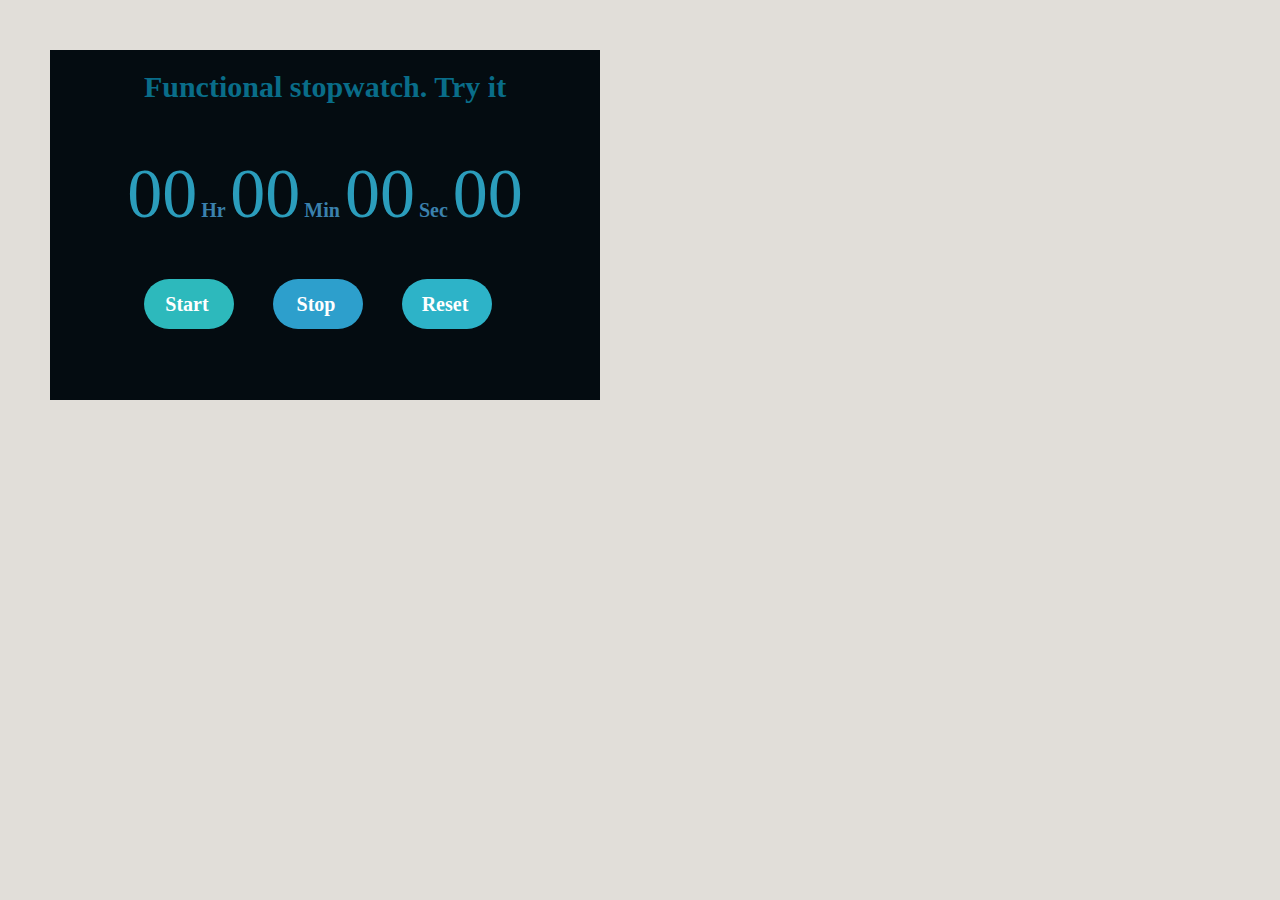
<file: BYTEUPRISE_WD_03.html>
<!DOCTYPE html>
<html lang= "en">
<head>
    <meta charset= "UTF-8">
    <meta http-equiv= "X-UA-Compatible" 
          content= "IE=edge">
    <meta name= "viewport" 
          content= "width=device-width, initial-scale=1.0">
    <title> How to Create StopWatch using HTML CSS and JavaScript ? </title>
    <style>
        body {
            background-color: rgb(225, 222, 217);
            margin: 50px;
            font-family: Times New Roman;
        }
        .container {
            background-color: rgb(4, 12, 17);
            height: 350px;
            width: 550px;
            text-align: center;
        }
        p {
            color: rgb(9, 109, 137);
            padding: 20px;
            font-size: 30px;
            font-weight: bold;
        }
        .digits {
            font-size: 70px;
            color: rgb(43, 157, 188);
        }
        .text {
            font-size: 20px;
            color: rgb(58, 129, 173);
            font-weight: bold;
        }
        #buttons {
            margin-top: 35px;
        }
        .btn1, .btn2, .btn3 {
            width: 90px;
            height: 50px;
            padding: 8px 5px 8px 2px;
            margin: 10px 25px 20px 10px;
            border-radius: 50px;
            cursor: pointer;
            font-size: 20px;
            transition: 0.7s;
            color: white;
            font-weight: 550;
            border: 0;
            font-family: Times new Roman;
        }
        .btn1:hover, .btn2:hover, .btn3:hover{
            color: rgb(27, 147, 187);
        }
        #start {
            background-color: rgb(45, 185, 188);
        }
        #stop {
            background-color: rgb(45, 159, 204);
        }
        #reset {
            background-color: rgb(45, 179, 200);
        }
        #start:hover, #stop:hover, #reset:hover  {
            background-color: white;
        }
    </style>
</head>
<body>
    <div class= "container">
        <p> Functional stopwatch. Try it </p>
        <div id= "time">
            <span class= "digits" id= "hour">
              00</span>
            <span class= "text" > Hr </span>
            <span class= "digits" id= "minute">
              00</span>
            <span class= "text"> Min </span>
            <span class= "digits" id= "second">
              00</span>
            <span class= "text"> Sec </span>
            <span class= "digits" id= "count">
              00</span>
        </div>
        <div id= "buttons">
            <button class= "btn1" id= "start">
              Start </button>
            <button class= "btn2" id= "stop">
              Stop </button>
            <button class= "btn3" id= "reset">
              Reset </button>
        </div>
    </div>
    <script>
        let startButton = document.getElementById('start');
        let stopButton = document.getElementById('stop');
        let resetButton = document.getElementById('reset');
          
        let hour = 00;
        let minute = 00;
        let second = 00;
        let count = 00;
          
        startButton.addEventListener('click', function () {
            timer = true;
            stopWatch();
        });
        stopButton.addEventListener('click', function () {
            timer = false;
        }); 
        resetButton.addEventListener('click', function () {
            timer = false;
            hour = 0;
            minute = 0;
            second = 0;
            count = 0;
            document.getElementById('hour').innerHTML = "00";
            document.getElementById('minute').innerHTML = "00";
            document.getElementById('second').innerHTML = "00";
            document.getElementById('count').innerHTML = "00";
        });
        function stopWatch() {
            if (timer) {
                count++;
                if (count == 100) {
                    second++;
                    count = 0;
                }
                if (second == 60) {
                    minute++;
                    second = 0;
                }
                if (minute == 60) {
                    hour++;
                    minute = 0;
                    second = 0;
                }
                let hourString = hour;
                let minuteString = minute;
                let secondString = second;
                let countString = count;
                if (hour < 10) {
                    hourString = "0" + hourString;
                }
                if (minute < 10) {
                    minuteString = "0" + minuteString;
                }
                if (second < 10) {
                    secondString = "0" + secondString;
                }
          
                if (count < 10) {
                    countString = "0" + countString;
                }
                document.getElementById('hour').innerHTML = hourString;
                document.getElementById('minute').innerHTML = minuteString;
                document.getElementById('second').innerHTML = secondString;
                document.getElementById('count').innerHTML = countString;
                setTimeout(stopWatch, 10);
            }
        }
    </script>
</body>
</html>
</file>
